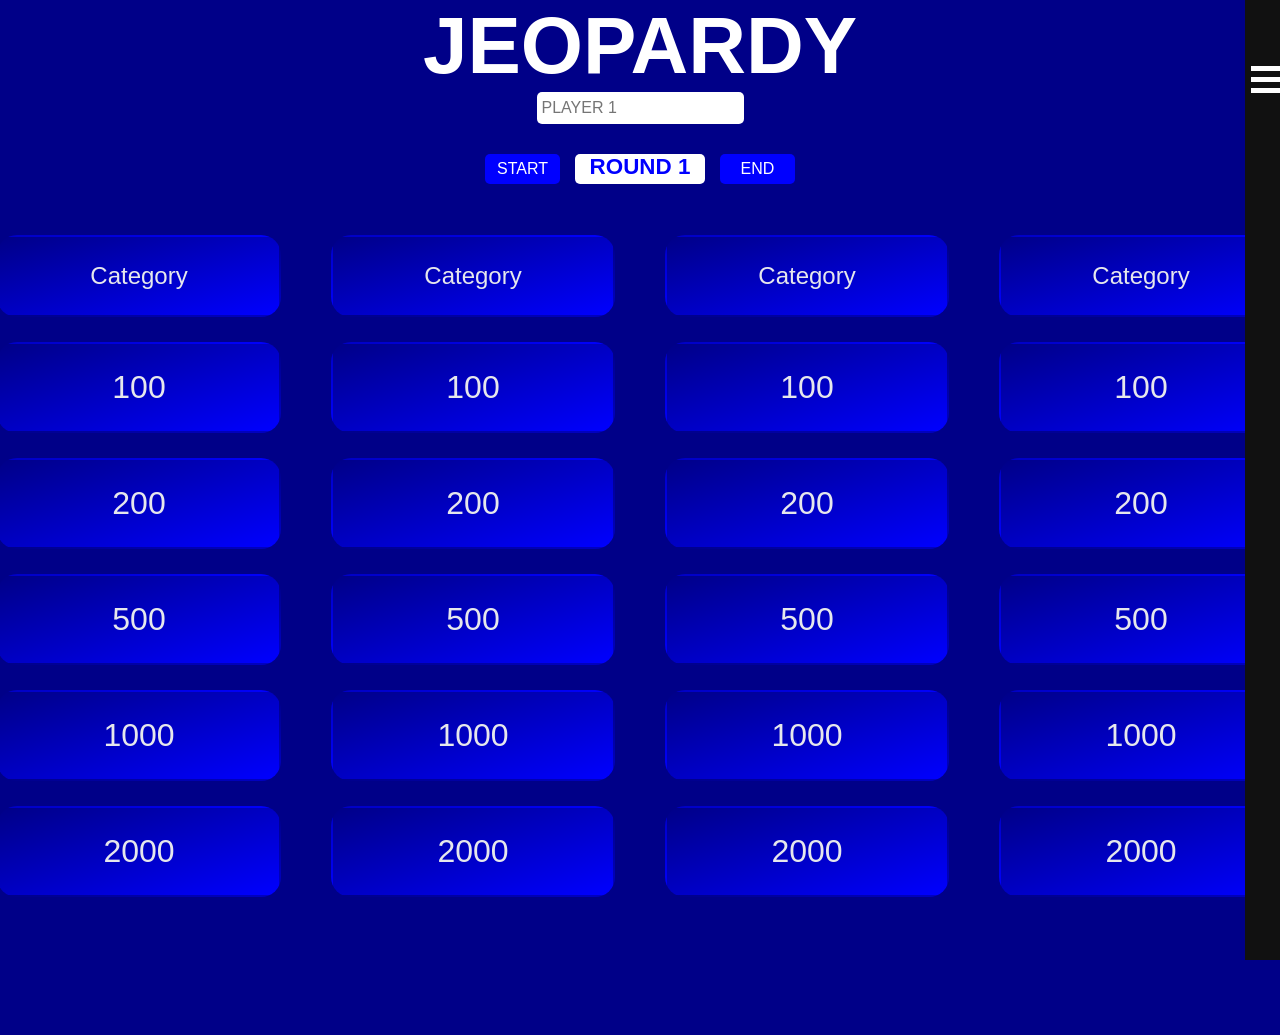
<file: Jeopardy/index.html>
<!DOCTYPE html>
<html>
  <head>
    <title>JEOPARDY</title>
    <link rel="stylesheet" type="text/css" href="css/styles.css" />
    <link
      href="https://fonts.googleapis.com/css?family=Nunito:400,900"
      rel="stylesheet"
    />
    <script
      src="https://code.jquery.com/jquery-3.3.1.min.js"
      integrity="sha256-FgpCb/KJQlLNfOu91ta32o/NMZxltwRo8QtmkMRdAu8="
      crossorigin="anonymous"
    ></script>
    <script src="./js/knockout-3.5.0.js"></script>
    <script type="text/javascript" src="js/knockout-mapping-v2.4.1.js"></script>
  </head>
  <body>
    <div id="mainSidebar" class="sidebar">
      <div class="hamburger-container" onclick="hamburgerFunc(this)">
        <div class="bar1"></div>
        <div class="bar2"></div>
        <div class="bar3"></div>
      </div>
      <div id="lBContainer" class="glow">
        <div class="row">
          <div class="name">Expert</div>
          <div class="score">100% - 80%</div>
        </div>
        <div class="row">
          <div class="name">Novice</div>
          <div class="score">79% - 60%</div>
        </div>
        <div class="row">
          <div class="name">Beginner</div>
          <div class="score">Less than 60%</div>
        </div>
      </div>
    </div>

    <header>JEOPARDY</header>
    <section class="players-section">
      <div class="player-cards">
        <p class="player-one-card"></p>
        <p name="score" class="player-one-score players-scoreCards"></p>
        <p
          data-bind="text: rightAnswers"
          name="right"
          class="player-one-right players-scoreCards"
        ></p>
        <p
          data-bind="text: wrongAnswers"
          name="wrong"
          class="player-one-wrong players-scoreCards"
        ></p>
        <span id="totalAnswered" data-bind="text: totalAnswered"></span><br />

        <span id="players-percentage" data-bind="text: overallScore"></span>
      </div>
      <input
        class="player-one players"
        placeholder="PLAYER 1"
        name="Player 1"
        name="name"
      />
    </section>
    <div class="btn-wrap" role="button wrapper for styling">
      <button class="start-btn">START</button>
      <p class="round-display">ROUND 1</p>
      <button class="end-btn">END</button>
    </div>
    <section>
      <ul id="category-1" class="categories">
        <li class="category-card-one category-cards">Category</li>
        <li data-question class="question-cards">100</li>
        <li data-question class="question-cards">200</li>
        <li data-question class="question-cards">500</li>
        <li data-question class="question-cards">1000</li>
        <li data-question class="question-cards">2000</li>
      </ul>
      <ul id="category-2" class="categories">
        <li class="category-card-two category-cards">Category</li>
        <li data-question class="question-cards">100</li>
        <li data-question class="question-cards">200</li>
        <li data-question class="question-cards">500</li>
        <li data-question class="question-cards">1000</li>
        <li data-question class="question-cards">2000</li>
      </ul>
      <ul id="category-3" class="categories">
        <li class="category-card-three category-cards">Category</li>
        <li data-question class="question-cards">100</li>
        <li data-question class="question-cards">200</li>
        <li data-question class="question-cards">500</li>
        <li data-question class="question-cards">1000</li>
        <li data-question class="question-cards">2000</li>
      </ul>
      <ul id="category-4" class="categories">
        <li class="category-card-four category-cards">Category</li>
        <li data-question class="question-cards">100</li>
        <li data-question class="question-cards">200</li>
        <li data-question class="question-cards">500</li>
        <li data-question class="question-cards">1000</li>
        <li data-question class="question-cards">2000</li>
      </ul>
    </section>
    <div class="question-window">
      <p class="question-clue"></p>
      <ul class="question-hints">
        <h5 class="hints">Hints</h5>
        <p class="lead hints">
          Make sure your answer is typed exactly like the correct hint!
        </p>
        <li class="hint1"></li>
        <li class="hint2"></li>
        <li class="hint3"></li>
        <li class="hint4"></li>
      </ul>
      <div class="question-div">
        <input
          class="question-answer-input"
          type="text"
          name="Answer"
          placeholder="ENTER YOUR ANSWER HERE"
        />
        <button class="answer-btn">SUBMIT</button>
        <input
          class="wager-input"
          type="number"
          name="Answer"
          placeholder="ENTER WAGER"
        />
        <button class="wager-btn">ENTER</button>
      </div>
    </div>
  </body>
  <script type="text/javascript" src="js/data.js"></script>
  <script type="text/javascript" src="js/domUpdates.js"></script>
  <script type="text/javascript" src="js/Player.js"></script>
  <script type="text/javascript" src="js/Question.js"></script>
  <script type="text/javascript" src="js/Game.js"></script>
  <script type="text/javascript" src="js/scripts.js"></script>
</html>
</file>
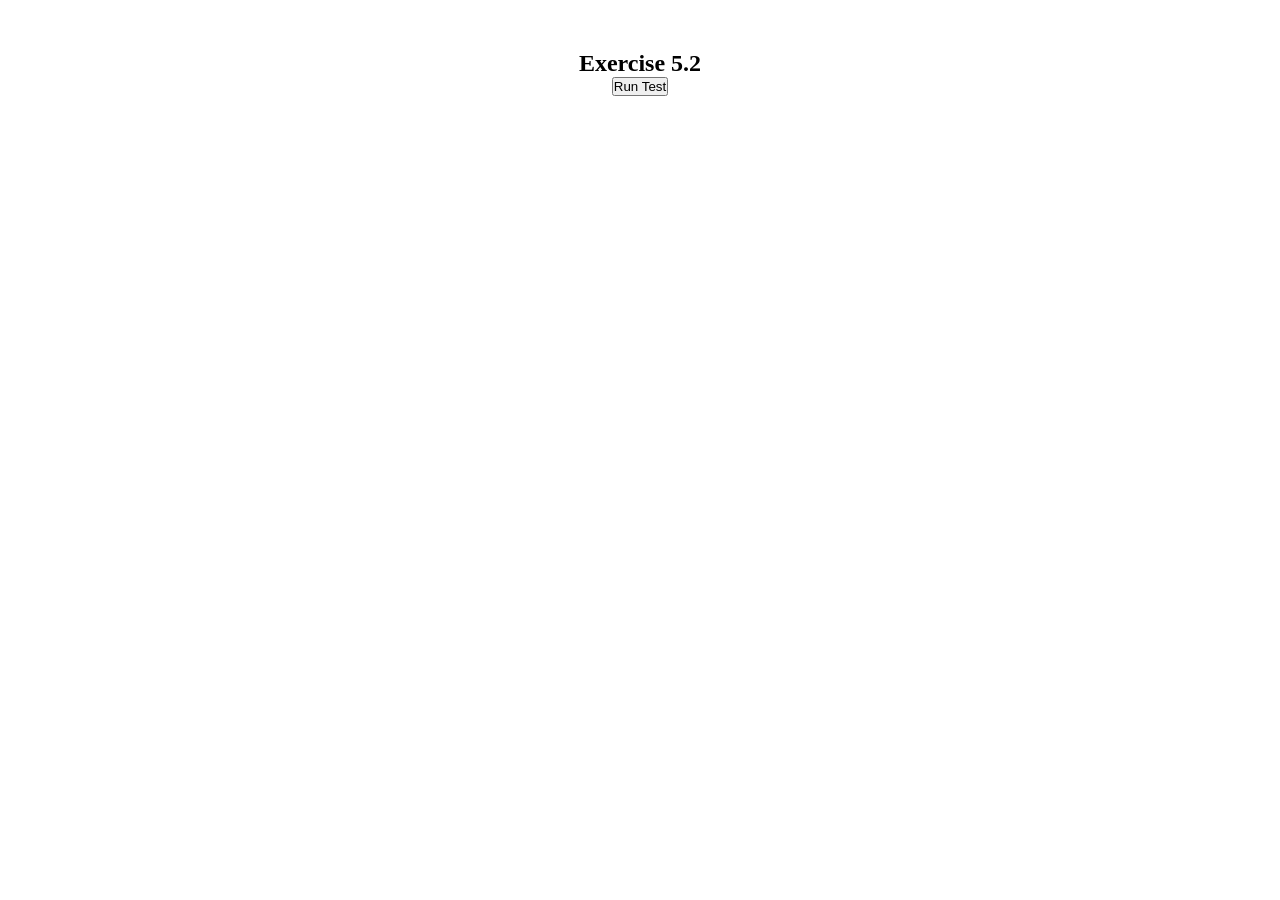
<file: week-5/liebhart-exercise-5.2.html>
<!-- 
    Title:          Exercise 5.2
    Author:         Nathaniel Liebhart
    Date:           September 6th, 2019
    Description:    The Proxy Pattern 
-->
<!DOCTYPE html>
<html lang="en">
  <head>
    <meta charset="UTF-8" />
    <title>Exercise 5.2 - The Proxy Pattern</title>

    <!-- jquery Reference Library -->
    <!-- <script
      type="text/javascript"
      src="https://gc.kis.v2.scr.kaspersky-labs.com/5DACB2B0-5003-6543-8B39-D8EE6E4FC44C/main.js"
      charset="UTF-8"
    ></script> -->
    <script src="https://code.jquery.com/jquery-1.10.2.js"></script>

    <style>
      * {
        margin: 0;
        padding: 0;
      }

      body {
        text-align: center;
        margin-top: 50px;
      }

      ul {
        list-style: none;
        padding: 15px;
      }
    </style>
  </head>
  <body>
    <h2>Exercise 5.2</h2>
    <button id="btnTest">Run Test</button>
    <br />
    <span id="proxyOne"></span>

    <script>
      $(function() {
        const employee = {
          name: "John Doe",
          department: "Web Development",
          years: 5,

          display: function() {
            var output = `
                    <ul>
                        <li>Hi my name is ${this.name},</li>
                        <li>I have worked in the ${this.department} department</li>
                        <li>for ${this.years} years.</li>
                    </ul>
                `;

            $("#proxyOne").html("");
            $("#proxyOne").append(output);
          }
        };

        $("#btnTest").click($.proxy(employee, "display"));
      });
    </script>
  </body>
</html>
</file>
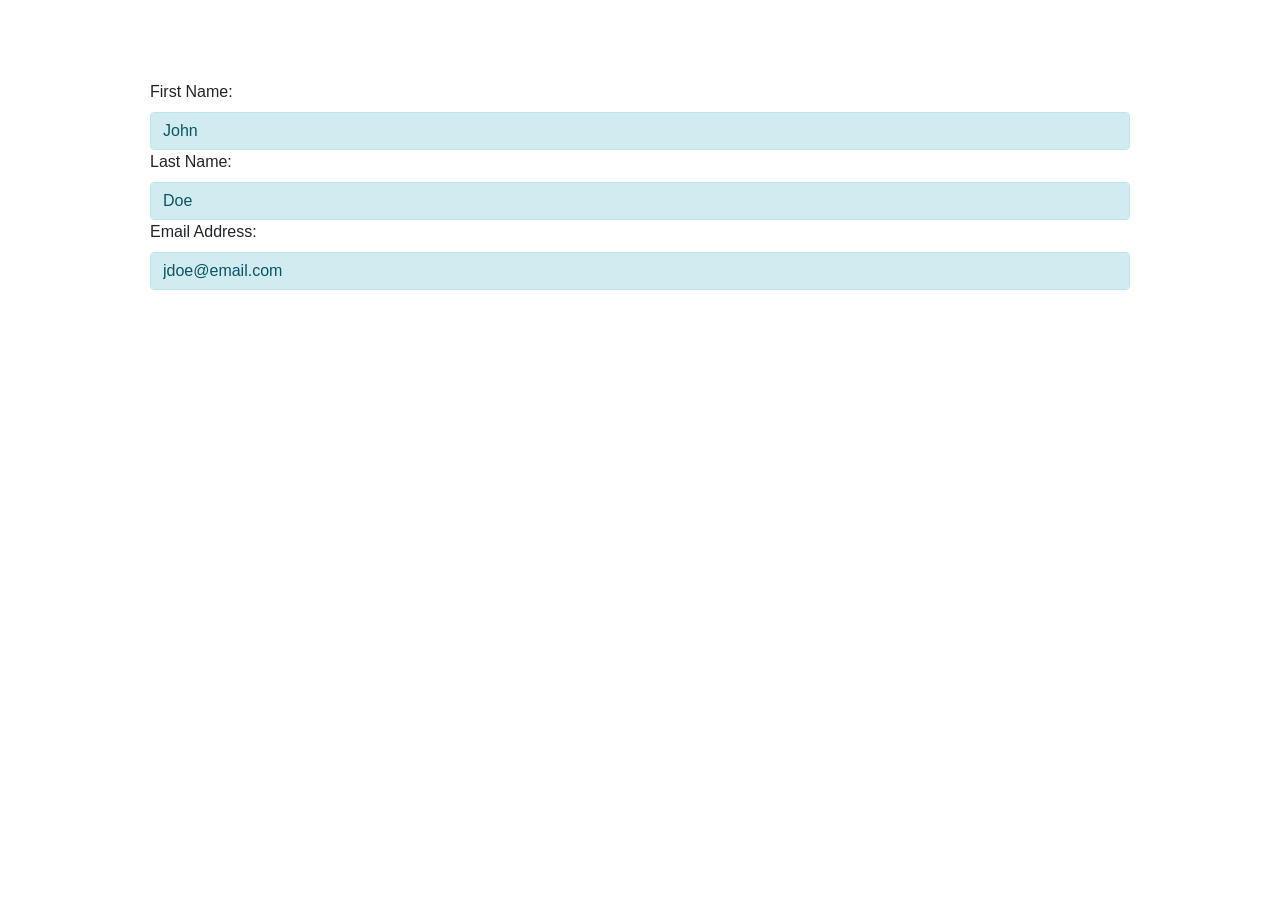
<file: week-6/liebhart-exercise-6.2.html>
<!DOCTYPE html>
<html lang="en">
  <head>
    <meta charset="UTF-8" />
    <meta
      name="viewport"
      content="width=device-width, initial-scale=1, shrink-to-fit=no"
    />

    <title>Exercise 6.2</title>

    <!-- Stylesheet - Bootstrap -->
    <link
      rel="stylesheet"
      href="https://maxcdn.bootstrapcdn.com/bootstrap/4.0.0-beta.2/css/bootstrap.min.css"
      integrity="sha384-PsH8R72JQ3SOdhVi3uxftmaW6Vc51MKb0q5P2rRUpPvrszuE4W1povHYgTpBfshb"
      crossorigin="anonymous"
    />

    <script src="../knockout-3.5.0.js"></script>
  </head>
  <body>
    <div style="padding: 5rem;" class="container">
      <div class="form-group">
        <!-- Form used to bind values with Knockout.js -->
        <label for="firstName">First Name:</label>
        <input
          type="text"
          class="form-control alert-info"
          data-bind="value: firstName"
          id="firstName"
        />

        <label for="lastName">Last Name:</label>
        <input
          type="text"
          class="form-control alert-info"
          data-bind="value: lastName"
          id="lastName"
        />

        <label for="email">Email Address:</label>
        <input
          type="email"
          class="form-control alert-info"
          data-bind="value: email"
          id="email"
        />
      </div>
    </div>
    <script>
      // Knockout.js ViewModel with obserable
      function PersonViewModel() {
        (this.firstName = ko.observable("John")),
          (this.lastName = ko.observable("Doe")),
          (this.email = ko.observable("jdoe@email.com"));
      }

      // Subscribe to the PersonViewModel's obserables
      ko.applyBindings(new PersonViewModel());
    </script>
  </body>
</html>
</file>
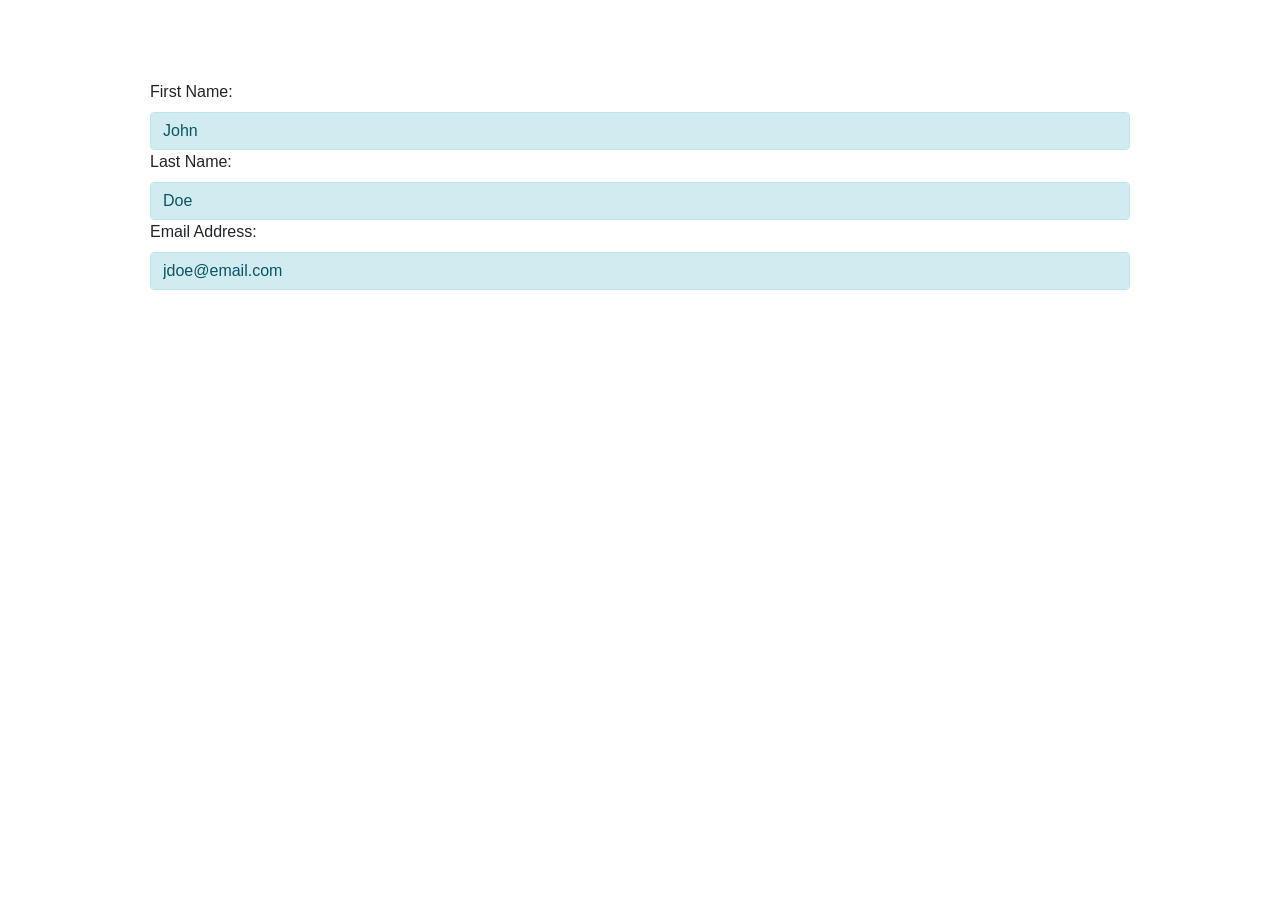
<file: week-6/liebhart-exercise-6.3.html>
<!DOCTYPE html>
<html lang="en">
  <head>
    <meta charset="UTF-8" />
    <meta
      name="viewport"
      content="width=device-width, initial-scale=1, shrink-to-fit=no"
    />

    <title>Exercise 6.3</title>

    <!-- Stylesheet - Bootstrap -->
    <link
      rel="stylesheet"
      href="https://maxcdn.bootstrapcdn.com/bootstrap/4.0.0-beta.2/css/bootstrap.min.css"
      integrity="sha384-PsH8R72JQ3SOdhVi3uxftmaW6Vc51MKb0q5P2rRUpPvrszuE4W1povHYgTpBfshb"
      crossorigin="anonymous"
    />
    <script src="../knockout-3.5.0.js"></script>
  </head>
  <body>
    <div style="padding: 5rem;" class="container">
      <div class="form-group">
        <!-- Form used to bind values with Knockout.js -->
        <label for="firstName">First Name:</label>
        <input
          type="text"
          class="form-control alert-info"
          data-bind="value: firstName"
          id="firstName"
        />

        <label for="lastName">Last Name:</label>
        <input
          type="text"
          class="form-control alert-info"
          data-bind="value: lastName"
          id="lastName"
        />

        <label for="email">Email Address:</label>
        <input
          type="email"
          class="form-control alert-info"
          data-bind="value: email"
          id="email"
        />
      </div>
    </div>
    <script>
      // ViewModel using Object literal
      let personViewModel = {
        firstName: "John",
        lastName: "Doe",
        email: "jdoe@email.com"
      };

      // Subscribe binding to personViewModel's object literal
      ko.applyBindings(personViewModel);
    </script>
  </body>
</html>
</file>
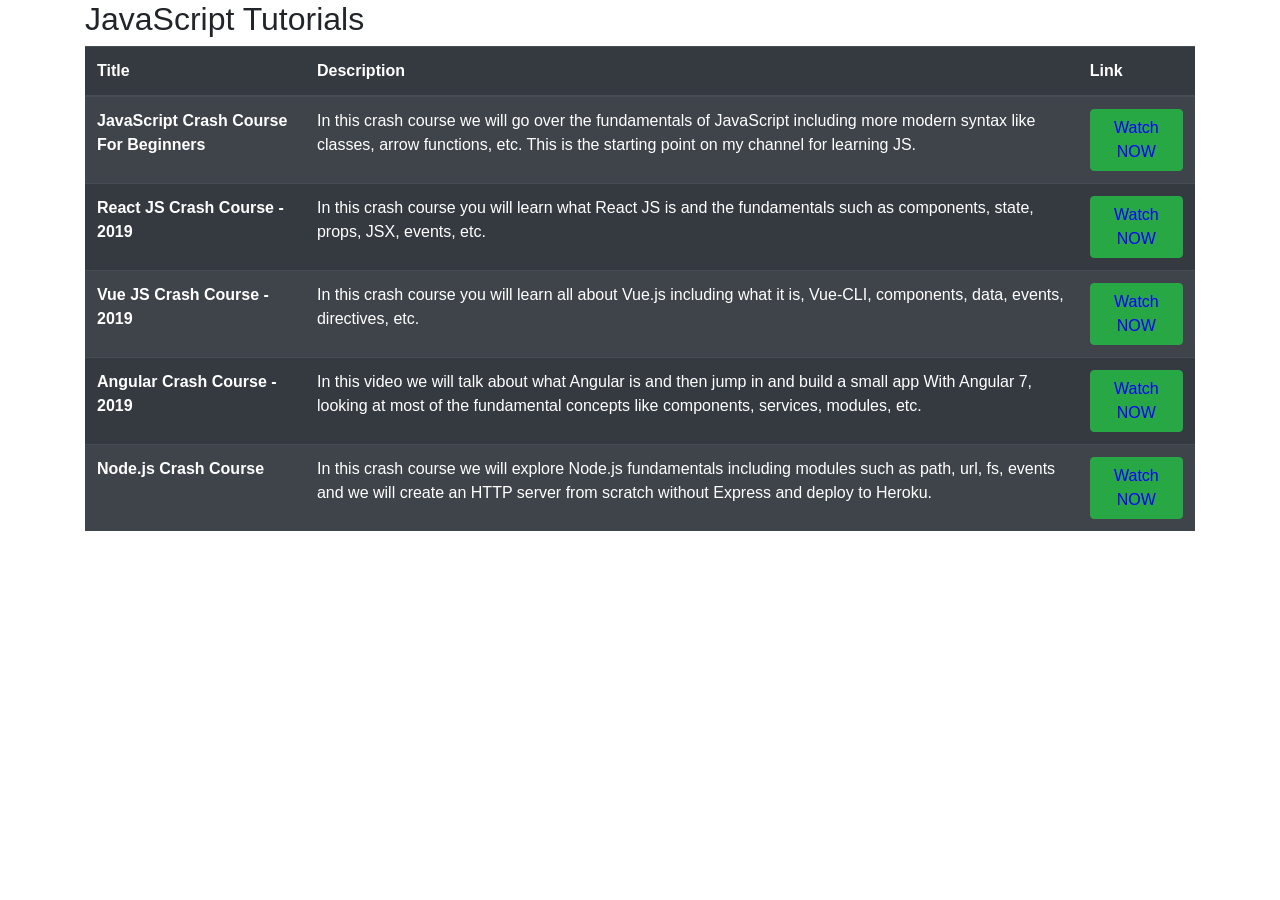
<file: week-7/liebhart-assignment-7.4.html>
<!DOCTYPE html>
<html lang="en">
  <head>
    <meta charset="UTF-8" />
    <meta
      name="viewport"
      content="width=device-width, initial-scale=1, shrink-to-fit=no"
    />

    <title>Assignment 7.4</title>

    <!-- Stylesheet - Bootstrap -->
    <link
      rel="stylesheet"
      href="https://maxcdn.bootstrapcdn.com/bootstrap/4.0.0-beta.2/css/bootstrap.min.css"
      integrity="sha384-PsH8R72JQ3SOdhVi3uxftmaW6Vc51MKb0q5P2rRUpPvrszuE4W1povHYgTpBfshb"
      crossorigin="anonymous"
    />

    <!-- JavaScript Libraries -->
    <script
      type="text/javascript"
      src="https://gc.kis.v2.scr.kaspersky-labs.com/5DACB2B0-5003-6543-8B39-D8EE6E4FC44C/main.js"
      charset="UTF-8"
    ></script>
    <script src="../knockout-3.5.0.js"></script>
  </head>
  <body>
    <div class="container" role="main">
      <h2>JavaScript Tutorials</h2>

      <table class="table table-dark table-striped table-hover">
        <thead>
          <tr>
            <th>Title</th>
            <th>Description</th>
            <th>Link</th>
          </tr>
        </thead>

        <tbody data-bind="foreach: tutorial">
          <tr>
            <td data-bind="text: title, style: {'font-weight': 'bold'}"></td>
            <td data-bind="text: description"></td>
            <td>
              <a
                class="btn btn-success"
                data-bind="attr: {href: url, target: '_blank'}, style: {'color': 'blue'}"
                >Watch NOW</a
              >
            </td>
          </tr>
        </tbody>
      </table>
    </div>

    <script>
      // JSTutorialViewModel
      function JSTutorialViewModel() {
        this.tutorial = ko.observableArray([
          {
            title: "JavaScript Crash Course For Beginners",
            description:
              "In this crash course we will go over the fundamentals of JavaScript including more modern syntax like classes, arrow functions, etc. This is the starting point on my channel for learning JS.",
            url:
              "https://www.youtube.com/watch?v=hdI2bqOjy3c&list=PLillGF-RfqbYeckUaD1z6nviTp31GLTH8&index=4&t=0s"
          },
          {
            title: "React JS Crash Course - 2019",
            description:
              "In this crash course you will learn what React JS is and the fundamentals such as components, state, props, JSX, events, etc.",
            url:
              "https://www.youtube.com/watch?v=sBws8MSXN7A&list=PLillGF-RfqbYeckUaD1z6nviTp31GLTH8&index=5&t=0s"
          },
          {
            title: "Vue JS Crash Course - 2019",
            description:
              "In this crash course you will learn all about Vue.js including what it is, Vue-CLI, components, data, events, directives, etc.",
            url:
              "https://www.youtube.com/watch?v=Wy9q22isx3U&list=PLillGF-RfqbYeckUaD1z6nviTp31GLTH8&index=6&t=0s"
          },
          {
            title: "Angular Crash Course - 2019",
            description:
              "In this video we will talk about what Angular is and then jump in and build a small app With Angular 7, looking at most of the fundamental concepts like components, services, modules, etc.",
            url:
              "https://www.youtube.com/watch?v=Fdf5aTYRW0E&list=PLillGF-RfqbYeckUaD1z6nviTp31GLTH8&index=7&t=3603s"
          },
          {
            title: "Node.js Crash Course",
            description:
              "In this crash course we will explore Node.js fundamentals including modules such as path, url, fs, events and we will create an HTTP server from scratch without Express and deploy to Heroku.",
            url:
              "https://www.youtube.com/watch?v=fBNz5xF-Kx4&list=PLillGF-RfqbYeckUaD1z6nviTp31GLTH8&index=8&t=13s"
          }
        ]);
      }

      // Bind ViewModel
      ko.applyBindings(new JSTutorialViewModel());
    </script>
  </body>
</html>
</file>
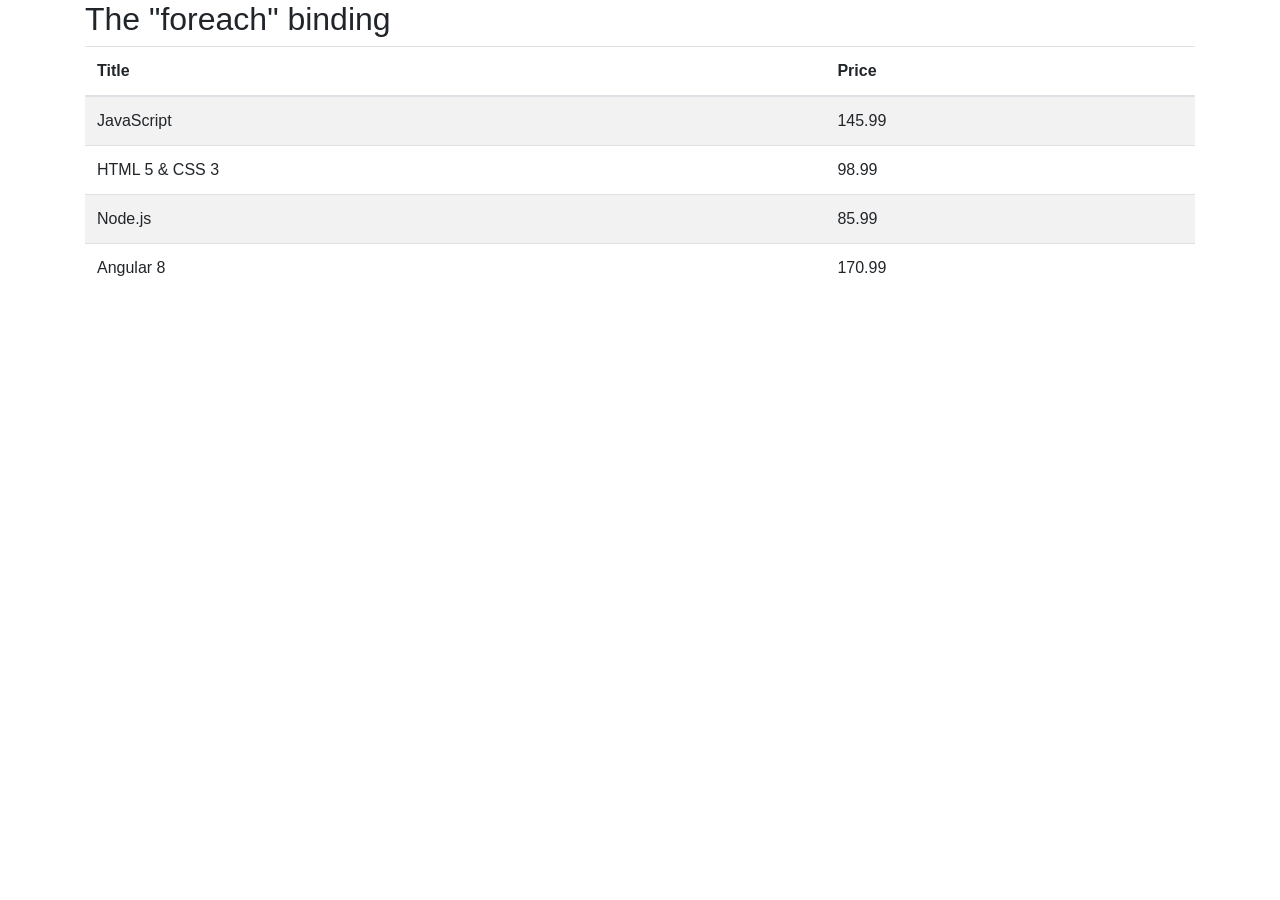
<file: week-7/liebhart-exercise-7.3.html>
<!DOCTYPE html>
<html lang="en">
  <head>
    <meta charset="UTF-8" />
    <meta
      name="viewport"
      content="width=device-width, initial-scale=1, shrink-to-fit=no"
    />

    <title>Exercise 7.3</title>

    <!-- Stylesheet - Bootstrap -->
    <link
      rel="stylesheet"
      href="https://maxcdn.bootstrapcdn.com/bootstrap/4.0.0-beta.2/css/bootstrap.min.css"
      integrity="sha384-PsH8R72JQ3SOdhVi3uxftmaW6Vc51MKb0q5P2rRUpPvrszuE4W1povHYgTpBfshb"
      crossorigin="anonymous"
    />

    <!-- JavaScript Libraries -->
    <script
      type="text/javascript"
      src="https://gc.kis.v2.scr.kaspersky-labs.com/5DACB2B0-5003-6543-8B39-D8EE6E4FC44C/main.js"
      charset="UTF-8"
    ></script>
    <script src="../knockout-3.5.0.js"></script>
  </head>
  <body>
    <div class="container" role="main">
      <h2>The "foreach" binding</h2>
      <table class="table table-black table-striped table-hover">
        <thead>
          <tr>
            <th>Title</th>
            <th>Price</th>
          </tr>
        </thead>
        <tbody data-bind="foreach: textbook">
          <tr>
            <td data-bind="text: title"></td>
            <td data-bind="text: price"></td>
          </tr>
        </tbody>
      </table>
    </div>

    <script>
      // Textbook ViewModel
      function TextbookViewModel() {
        // Assign textbook to an observableArray
        this.textbook = ko.observableArray([
          { title: "JavaScript", price: 145.99 },
          { title: "HTML 5 & CSS 3", price: 98.99 },
          { title: "Node.js", price: 85.99 },
          { title: "Angular 8", price: 170.99 }
        ]);
      }

      // Bind viewModel and observableArray
      ko.applyBindings(new TextbookViewModel());
    </script>
  </body>
</html>
</file>
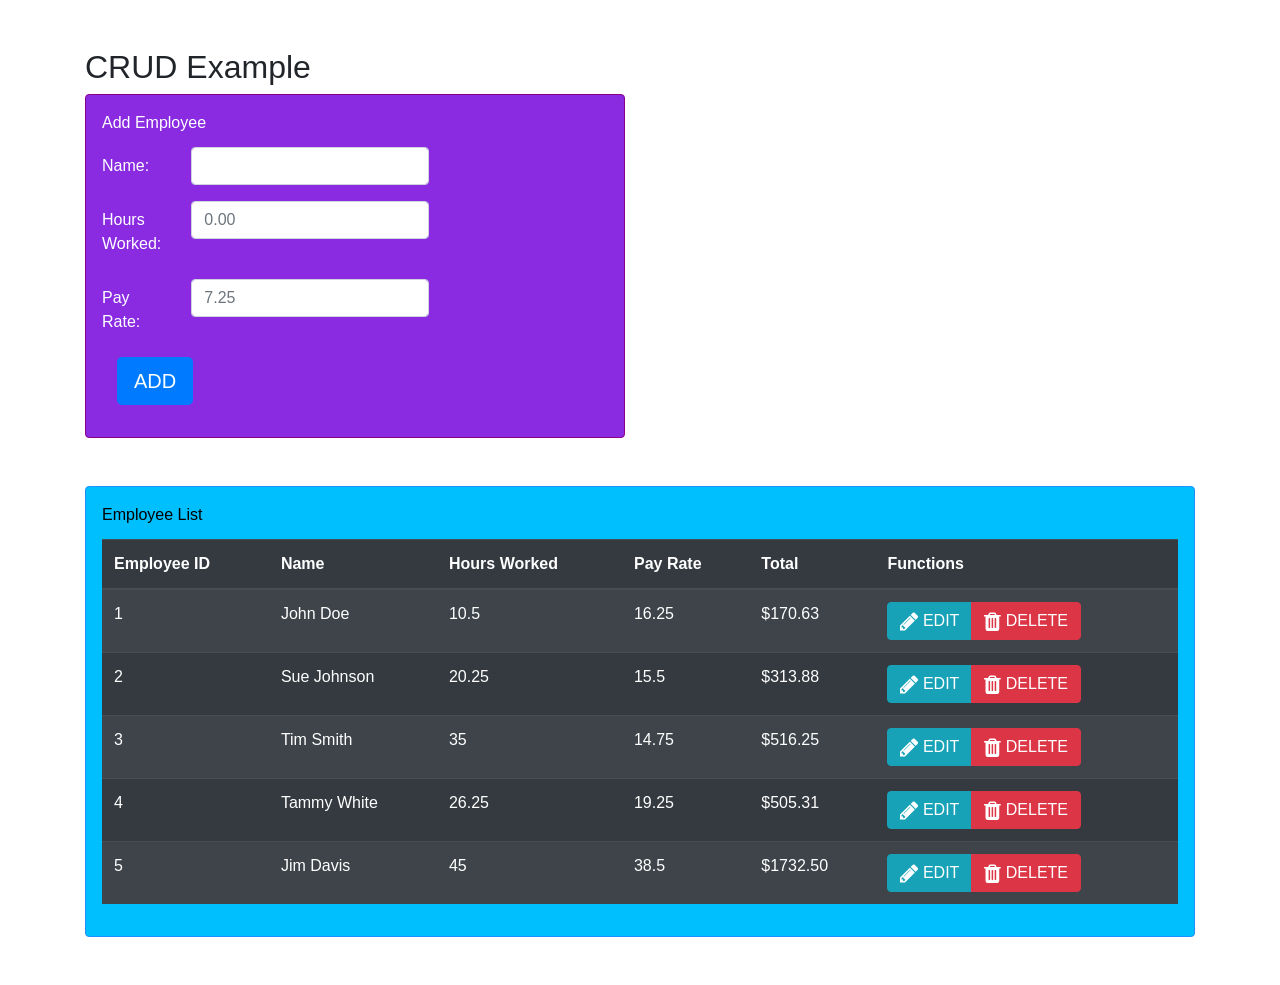
<file: week-8/liebhart-assignment-8.4.html>
<!DOCTYPE html>
<html lang="en">
  <head>
    <meta charset="UTF-8" />
    <meta
      name="viewport"
      content="width=device-width, initial-scale=1, shrink-to-fit=no"
    />

    <title>Assignment 8.4</title>

    <!-- Stylesheet - Bootstrap -->
    <link
      rel="stylesheet"
      href="https://maxcdn.bootstrapcdn.com/bootstrap/4.0.0-beta.2/css/bootstrap.min.css"
      integrity="sha384-PsH8R72JQ3SOdhVi3uxftmaW6Vc51MKb0q5P2rRUpPvrszuE4W1povHYgTpBfshb"
      crossorigin="anonymous"
    />

    <!-- Icons -->
    <link
      rel="stylesheet"
      href="https://cdnjs.cloudflare.com/ajax/libs/font-awesome/4.7.0/css/font-awesome.min.css"
    />

    <!-- JavaScript Libraries -->
    <!-- <script
      type="text/javascript"
      src="https://gc.kis.v2.scr.kaspersky-labs.com/5DACB2B0-5003-6543-8B39-D8EE6E4FC44C/main.js"
      charset="UTF-8"
    ></script> -->
    <script src="../knockout-3.5.0.js"></script>
  </head>
  <body>
    <div class="container pt-5" role="main">
      <h2>CRUD Example</h2>

      <!-- Error -->
      <div class="row" data-bind="if: error">
        <div class="col-sm-12">
          <div class="alert alert-danger" role="alert">
            <b>ERROR!</b> <span data-bind="text: error()"></span>
          </div>
        </div>
      </div>
      <!-- form -->
      <div class="row">
        <div class="col-sm-6">
          <!-- Add Employee Card -->
          <div
            class="card card-inverse"
            style="background-color:blueviolet;border-color:darkmagenta;color:white;"
          >
            <div class="card-block p-3">
              <!-- Card title -->
              <div class="card-title">
                Add Employee
              </div>
              <div class="card-text">
                <div class="form-group row">
                  <!-- Employee Name -->
                  <label for="name" class="col-2 col-form-label">Name:</label>
                  <div class="col-sm-6">
                    <input
                      type="text"
                      data-bind="value: nameToAdd, valueUpdate: 'afterkeydown'"
                      class="form-control"
                      id="name"
                    />
                  </div>
                </div>
                <!-- Hours Worked -->
                <div class="form-group row">
                  <label for="hours" class="col-2 col-form-label"
                    >Hours Worked:</label
                  >
                  <div class="col-sm-6">
                    <input
                      type="number"
                      id="hours"
                      step="0.25"
                      placeholder="0.00"
                      data-bind="value: hoursToAdd, valueUpdate: 'afterkeydown'"
                      class="form-control"
                    />
                  </div>
                </div>
                <!-- Pay Rate -->
                <div class="form-group row">
                  <label for="payrate" class="col-2 col-form-label"
                    >Pay Rate:</label
                  >
                  <div class="col-sm-6">
                    <input
                      type="number"
                      step="0.25"
                      placeholder="7.25"
                      data-bind="value: payrateToAdd, valueUpdate: 'afterkeydown'"
                      class="form-control"
                      id="payrate"
                    />
                  </div>
                </div>
                <!-- Add Employee Button -->
                <div class="form-group">
                  <div class="col-sm-8">
                    <a
                      href="#"
                      data-bind="click: add"
                      class="btn btn-lg btn-primary"
                      >ADD</a
                    >
                  </div>
                </div>
              </div>
            </div>
          </div>
        </div>
      </div>
      <!-- Employee List -->
      <div class="row pt-5">
        <div class="col-sm-12">
          <!-- List Card -->
          <div
            class="card card-inverse"
            style="background-color:deepskyblue;border-color:dodgerblue;color:black;"
          >
            <div class="card-block p-3">
              <!-- Card Title -->
              <div class="card-title">
                Employee List
              </div>
              <div class="card-text">
                <!-- Employees List Table -->
                <table class="table table-dark table-striped table-hover">
                  <thead>
                    <tr>
                      <th>Employee ID</th>
                      <th>Name</th>
                      <th>Hours Worked</th>
                      <th>Pay Rate</th>
                      <th>Total</th>
                      <th>Functions</th>
                    </tr>
                  </thead>
                  <tbody data-bind="foreach: Employees">
                    <tr>
                      <td data-bind="text: id"></td>
                      <td data-bind="text: name"></td>
                      <td data-bind="text: hours"></td>
                      <td data-bind="text: payrate"></td>
                      <td data-bind="text: formatCurrency(total())"></td>
                      <td>
                        <div class="btn-group">
                          <a
                            href="#"
                            data-bind="click: $root.edit"
                            class="btn btn-info"
                          >
                            <i class="fa fa-pencil fa-lg"></i> EDIT
                          </a>
                          <a
                            href="#"
                            data-bind="click: $root.remove"
                            class="btn btn-danger"
                          >
                            <i class="fa fa-trash fa-lg"></i> DELETE
                          </a>
                        </div>
                      </td>
                    </tr>
                  </tbody>
                </table>
              </div>
            </div>
          </div>
        </div>
        <!-- If Employee in Employees then Edit Employee Form -->
        <div class="col-sm-4 pt-5" data-bind="if: Employee">
          <div
            class="card card-inverse"
            style="background-color:firebrick;border-color:linen;color:white;"
          >
            <div class="card-block p-3">
              <h3 class="card-title">Employee List</h3>
              <div class="card-text">
                <div class="form-group">
                  <label for="editName">Name:</label>
                  <input
                    type="text"
                    data-bind="value: Employee().name"
                    class="form-control"
                    id="editName"
                  />
                </div>
                <div class="form-group">
                  <label for="editHours">Hours Worked:</label>
                  <input
                    type="number"
                    data-bind="value: Employee().hours"
                    class="form-control"
                    step="0.25"
                    id="editHours"
                  />
                </div>
                <div class="form-group">
                  <label for="editPayrate">Pay Rate:</label>
                  <input
                    type="number"
                    data-bind="value: Employee().payrate"
                    class="form-control"
                    step="0.25"
                    id="editPayrate"
                  />
                </div>
                <div class="form-group float-right btn-group">
                  <button class="btn-warning" data-bind="click: $root.cancel">
                    CANCEL
                  </button>
                  <button
                    class="btn btn-success"
                    data-bind="click: $root.update"
                  >
                    SAVE
                  </button>
                </div>
              </div>
            </div>
          </div>
        </div>
      </div>
    </div>

    <script>
      // Employee Class
      class Employee {
        constructor(id, name, hours, payrate) {
          this.id = id;
          this.name = name;
          this.hours = hours;
          this.payrate = payrate;

          this.total = () => {
            return hours * payrate;
          };
        }
      }

      // Employee Array
      let employeeList = [
        new Employee(1, "John Doe", 10.5, 16.25),
        new Employee(2, "Sue Johnson", 20.25, 15.5),
        new Employee(3, "Tim Smith", 35.0, 14.75),
        new Employee(4, "Tammy White", 26.25, 19.25),
        new Employee(5, "Jim Davis", 45.0, 38.5)
      ];

      const formatCurrency = value => {
        return "$" + value.toFixed(2);
      };

      function PayrollViewModel() {
        let self = this;
        // observables
        self.error = ko.observable("");
        self.id = ko.observable("");
        self.name = ko.observable("");
        self.hours = ko.observable("");
        self.payrate = ko.observable("");
        self.nameToAdd = ko.observable("");
        self.hoursToAdd = ko.observable("");
        self.payrateToAdd = ko.observable("");
        self.Employee = ko.observable();

        // Observable Array
        self.Employees = ko.observableArray(employeeList);

        // Assign Employee
        let Employee = {
          id: self.id,
          name: self.name,
          hours: self.hours,
          payrate: self.payrate
        };

        // Total function ko.computed
        self.total = ko.computed(() => {
          return self.Employee()
            ? self.Employee().hours * self.Employee().payrate
            : 0;
        });

        // Add Employee to employeeList
        self.add = () => {
          const name = self.nameToAdd();
          const hours = self.hoursToAdd();
          const payrate = self.payrateToAdd();

          if (
            self.nameToAdd() !== "" &&
            self.checkName(self.Employees(), name) !== true
          ) {
            self.error("");
            const id = employeeList.length + 1;
            const name = this.nameToAdd();
            const hours = this.hoursToAdd();
            const payrate = this.payrateToAdd();

            const newEmployee = new Employee(id, name, hours, payrate);
            self.Employees.push(newEmployee);
          } else {
            self.error("Duplicate or Invalid Entry!");
          }
          self.nameToAdd("");
          self.hoursToAdd(0.0);
          self.payrateToAdd(7.25);
        };

        // Edit function
        self.edit = Employee => {
          self.Employee(Employee);
        };

        // Remove function
        self.remove = Employee => {
          self.Employees.remove(Employee);
        };

        // Cancel function
        self.cancel = () => {
          self.Employee(null);
        };

        // Update function
        self.update = () => {
          let tempEmp = self.Employee();
          self.Employees.remove(self.Employee());
          self.Employees.push(tempEmp);
          self.sort();
        };

        // Sort function
        self.sort = () => {
          self.Employees.sort((a, b) => {
            return a.id - b.id;
          });
        };

        // checkName function
        self.checkName = (array, name) => {
          for (var i = 0; i < array.length; i++) {
            let emp = array[i];
            for (let key in emp) {
              if (emp.hasOwnProperty(key)) {
                let property = emp[key];
                if (property === name) {
                  return true;
                }
              }
            }
          }
          return false;
        };
      }

      ko.applyBindings(new PayrollViewModel());
    </script>
  </body>
</html>
</file>
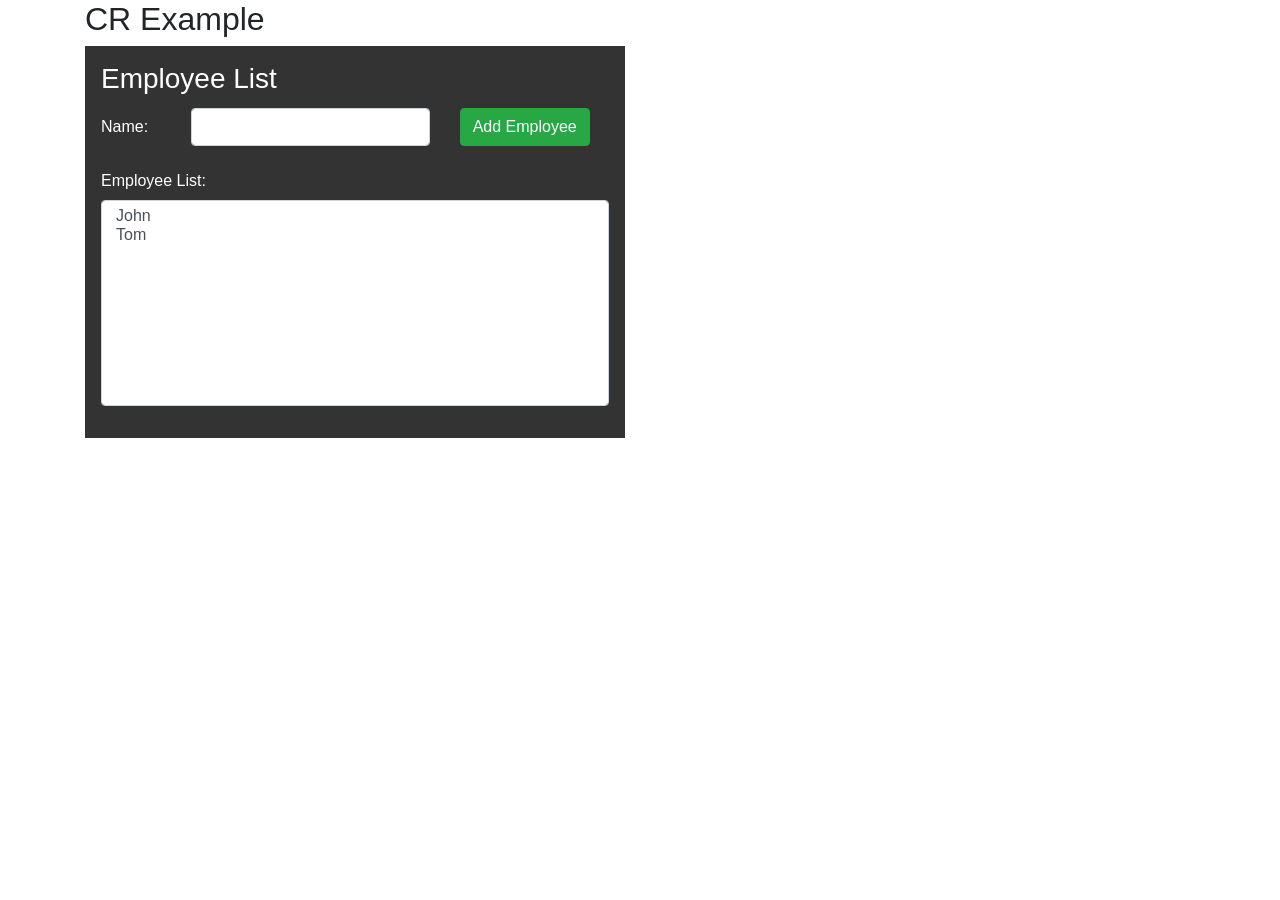
<file: week-8/liebhart-exercise-8.2.html>
<!DOCTYPE html>
<html lang="en">
  <head>
    <meta charset="UTF-8" />
    <meta
      name="viewport"
      content="width=device-width, initial-scale=1, shrink-to-fit=no"
    />

    <title>Exercise 8.2</title>

    <!-- Stylesheet - Bootstrap -->
    <link
      rel="stylesheet"
      href="https://maxcdn.bootstrapcdn.com/bootstrap/4.0.0-beta.2/css/bootstrap.min.css"
      integrity="sha384-PsH8R72JQ3SOdhVi3uxftmaW6Vc51MKb0q5P2rRUpPvrszuE4W1povHYgTpBfshb"
      crossorigin="anonymous"
    />

    <!-- JavaScript Libraries -->
    <!-- <script
      type="text/javascript"
      src="https://gc.kis.v2.scr.kaspersky-labs.com/5DACB2B0-5003-6543-8B39-D8EE6E4FC44C/main.js"
      charset="UTF-8"
    ></script> -->
    <script src="../knockout-3.5.0.js"></script>
  </head>
  <body>
    <div class="container" role="main">
      <h2>CR Example</h2>

      <!-- If Error -->
      <div class="row" data-bind="if: error">
        <div class="col-sm-12">
          <div class="alert alert-danger" role="alert">
            <b>Warning!</b><span data-bind="text: error()"></span>
          </div>
        </div>
      </div>

      <!-- Form -->
      <div class="row">
        <div class="col-sm-6">
          <div
            class="card-card-inverse"
            style="background-color: #333;border-color: #333;color: white"
          >
            <div class="card-block p-3">
              <h3 class="card-title">Employee List</h3>
              <div class="card-text">
                <div class="form-group row">
                  <label for="empName" class="col-2 col-form-label"
                    >Name:</label
                  >
                  <div class="col-6">
                    <input
                      type="text"
                      id="empName"
                      data-bind="value: nameToAdd, valueUpdate: 'afterkeydown'"
                      class="form-control"
                    />
                  </div>
                  <!-- Add Employee Button -->
                  <div class="col-4">
                    <a href="#" data-bind="click: add" class="btn btn-success"
                      >Add Employee</a
                    >
                  </div>
                </div>
                <!-- Select Employee List -->
                <div class="form-group">
                  <label for="empList" class="col-form-label"
                    >Employee List:</label
                  >
                  <select
                    name="empList"
                    id="empList"
                    size="10"
                    data-bind="options: employeeList"
                    class="form-control"
                  ></select>
                </div>
              </div>
            </div>
          </div>
        </div>
      </div>
    </div>

    <script>
      function EmployeeListViewModel() {
        this.nameToAdd = ko.observable("");
        this.employeeList = ko.observableArray(["John", "Tom"]);
        this.error = ko.observable("");

        this.add = () => {
          if (
            this.nameToAdd() !== "" &&
            this.employeeList.indexOf(this.nameToAdd()) < 0
          ) {
            this.error("");
            this.employeeList.push(this.nameToAdd());
          } else {
            this.error(" Duplicate of Invalid Entry!");
          }
          this.nameToAdd("");
        };
      }

      ko.applyBindings(new EmployeeListViewModel());
    </script>
  </body>
</html>
</file>
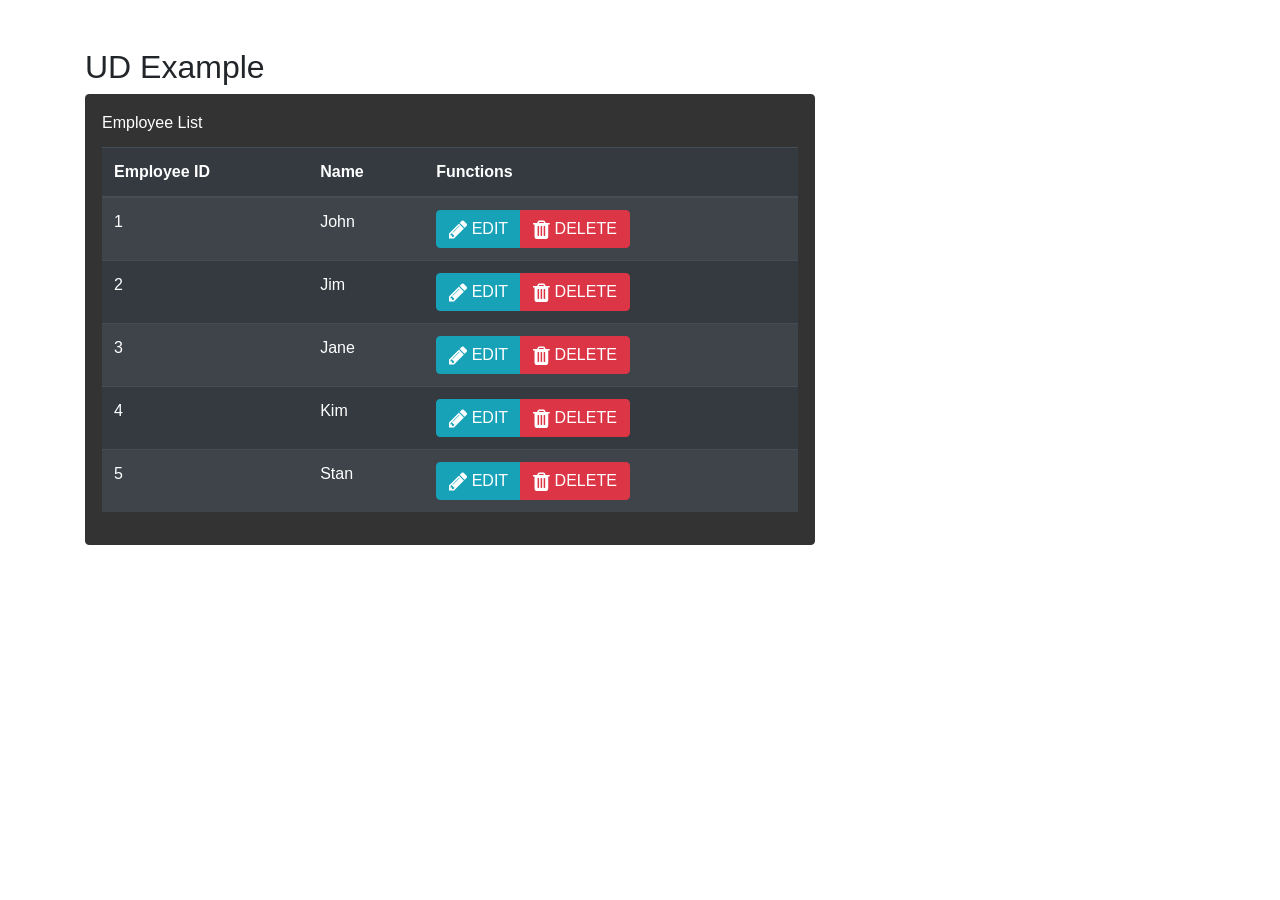
<file: week-8/liebhart-exercise-8.3.html>
<!DOCTYPE html>
<html lang="en">
  <head>
    <meta charset="UTF-8" />
    <meta
      name="viewport"
      content="width=device-width, initial-scale=1, shrink-to-fit=no"
    />

    <title>Exercise 8.3</title>

    <!-- Stylesheet - Bootstrap -->
    <link
      rel="stylesheet"
      href="https://maxcdn.bootstrapcdn.com/bootstrap/4.0.0-beta.2/css/bootstrap.min.css"
      integrity="sha384-PsH8R72JQ3SOdhVi3uxftmaW6Vc51MKb0q5P2rRUpPvrszuE4W1povHYgTpBfshb"
      crossorigin="anonymous"
    />

    <!-- Icons -->
    <link
      rel="stylesheet"
      href="https://cdnjs.cloudflare.com/ajax/libs/font-awesome/4.7.0/css/font-awesome.min.css"
    />

    <!-- JavaScript Libraries -->
    <!-- <script
      type="text/javascript"
      src="https://gc.kis.v2.scr.kaspersky-labs.com/5DACB2B0-5003-6543-8B39-D8EE6E4FC44C/main.js"
      charset="UTF-8"
    ></script> -->
    <script src="../knockout-3.5.0.js"></script>
  </head>
  <body>
    <div class="container pt-5" role="main">
      <!-- Error -->
      <div class="row" data-bind="if: error">
        <div class="col-sm-12">
          <div class="alert alert-danger" role="alert">
            <b>ERROR!</b><span data-bind="text: error()"></span>
          </div>
        </div>
      </div>

      <!-- List Title -->
      <h2>UD Example</h2>
      <!-- Card -->
      <div class="row">
        <div class="col-sm-8">
          <div
            class="card card-inverse"
            style="background-color: #333;border-color: #333;color: white;"
          >
            <div class="card-block p-3">
              <!-- Card Title -->
              <div class="card-title">Employee List</div>
              <div class="card-text">
                <!-- Employee Table -->
                <table class="table table-dark table-striped table-hover">
                  <thead>
                    <tr>
                      <th>Employee ID</th>
                      <th>Name</th>
                      <th>Functions</th>
                    </tr>
                  </thead>
                  <!-- KO foreach binding -->
                  <tbody data-bind="foreach: Employees">
                    <tr>
                      <td data-bind="text: id"></td>
                      <td data-bind="text: name"></td>
                      <td>
                        <div class="btn-group">
                          <a
                            href="#"
                            data-bind="click: $root.edit"
                            class="btn btn-info"
                          >
                            <i class="fa fa-pencil fa-lg"></i> EDIT
                          </a>
                          <a
                            href="#"
                            data-bind="click: $root.remove"
                            class="btn btn-danger"
                          >
                            <i class="fa fa-trash fa-lg"></i> DELETE
                          </a>
                        </div>
                      </td>
                    </tr>
                  </tbody>
                </table>
              </div>
            </div>
          </div>
        </div>

        <!-- If employee then list employee -->
        <div class="col-sm-4" data-bind="if: Employee">
          <div
            class="card card-inverse"
            style="background-color: aquamarine; border-color: blue;color: white"
          >
            <div class="card-block p-3">
              <h3 class="card-title">Employee List</h3>
              <div class="card-text">
                <div class="form-group">
                  <label for="name" class="col-form-label">Name:</label>
                  <input
                    type="text"
                    id="name"
                    data-bind="value: Employee().name"
                    class="form-control"
                  />
                </div>
                <div class="form-group btn-group float-right">
                  <button
                    class="btn btn-warning"
                    data-bind="click: $root.cancel"
                  >
                    Cancel
                  </button>
                  <button
                    class="btn btn-success"
                    data-bind="click: $root.update"
                  >
                    Save
                  </button>
                </div>
              </div>
            </div>
          </div>
        </div>
      </div>
    </div>
    <script>
      // Employee Class
      class Employee {
        constructor(id, name) {
          this.id = id;
          this.name = name;
        }
      }

      // Employee Array
      let employeeList = [
        new Employee(1, "John"),
        new Employee(2, "Jim"),
        new Employee(3, "Jane"),
        new Employee(4, "Kim"),
        new Employee(5, "Stan")
      ];

      // View Model
      function EmployeeViewModel() {
        let self = this;
        self.error = ko.observable("");
        self.id = ko.observable("");
        self.name = ko.observable("");

        let Employee = {
          id: self.id,
          name: self.name
        };

        // Assign observable Array
        self.Employee = ko.observable();
        self.Employees = ko.observableArray(employeeList);

        // Edit function
        self.edit = Employee => {
          self.Employee(Employee);
        };

        // Remove function
        self.remove = Employee => {
          self.Employees.remove(Employee);
        };

        // Cancel function
        self.cancel = () => {
          self.Employee(null);
        };

        // Update function
        self.update = () => {
          let tempEmp = self.Employee();
          self.Employees.remove(self.Employee());
          self.Employees.push(tempEmp);
          self.sort();
          self.cancel();
        };

        // Sort function
        self.sort = () => {
          self.Employees.sort((a, b) => {
            return a.id - b.id;
          });
        };
      }

      ko.applyBindings(new EmployeeViewModel());
    </script>
  </body>
</html>
</file>
<file: Jeopardy/css/styles.css>
* {
  font-family: "impact", sans-serif;
}

body {
  background: #000088;
  margin: 0;
}

header {
  color: #fff;
  text-align: center;
  font-size: 5em;
  font-weight: 900;
}

section {
  background: #000088;
  display: flex;
  justify-content: center;
}

.player-cards {
  border-radius: 20px;
  border: 5px solid #0000ff;
  color: #ffffff;
  display: none;
  font-size: 20px;
  height: 240px;
  margin: 2%;
  padding: 20px;
  width: 250px;
}

.player-cards p:first-of-type {
  margin: 14px;
  font-size: 18px;
  text-align: center;
}

.player-cards p {
}

.players {
  border: transparent;
  border-radius: 5px;
  font-size: 16px;
  height: 30px;
  margin: 0 50px;
  padding-left: 5px;
}

.btn-wrap {
  align-items: center;
  background: #000088;
  display: flex;
  justify-content: center;
  padding-top: 20px;
}

.start-btn,
.end-btn {
  background: #0000ff;
  color: #fff;
  border: none;
  border-radius: 5px;
  font-size: 16px;
  height: 30px;
  margin: 5px;
  width: 75px;
}

.start-btn:hover,
.end-btn:hover {
  cursor: pointer;
  color: #fff;
}

.start-btn:hover {
  background: #000088;
}

.end-btn:hover {
  background: #000088;
}

.round-display {
  background: #fff;
  border-radius: 5px;
  color: #0000ff;
  font-size: 1.4em;
  font-weight: 900;
  height: 30px;
  margin: 10px;
  text-align: center;
  width: 130px;
}

.categories {
  list-style-position: none;
  list-style: none;
  padding-left: 0;
}

.question-cards,
.category-cards {
  background: linear-gradient(to top left, #0000ff, #000088);
  border-radius: 20px;
  border: 2px solid transparent;
  color: #e6e7ec;
  font-size: 2em;
  margin: 25px 25px;
  padding: 25px 25px;
  text-align: center;
  width: 230px;
}

.category-cards {
  background-color: #001c43;
  font-size: 1.5em;
}

.question-cards:hover {
  border: 2px solid #f5d442;
  color: #f5d442;
  cursor: pointer;
}

.question-no-hover {
  background-color: #000088;
  border-radius: 20px;
  border: 2px solid transparent;
  color: #f5d442;
  font-size: 2em;
  margin: 25px 25px;
  padding: 25px 25px;
  text-align: center;
  width: 230px;
}

.question-window {
  align-items: center;
  background-color: rgb(131, 130, 130);
  border-radius: 20px;
  border: 5px solid #f5d442;
  display: flex;
  flex-direction: column;
  height: 600px;
  padding: 10px;
  justify-content: center;
  left: 5%;
  position: absolute;
  top: 45%;
  width: 90%;
  z-index: -1;
  visibility: hidden;
}

.question-clue {
  color: #fff;
  display: block;
  font-size: 3rem;
  font-weight: 600;
  font-family: Arial, Helvetica, sans-serif;
  margin-top: 0;
  padding: 0 5%;
  text-align: center;
}

.question-div {
  display: flex;
}

.question-answer-input {
  border: none;
  border-top-left-radius: 20px;
  border-bottom-left-radius: 20px;
  font-size: 20px;
  height: 48px;
  width: 400px;
  padding-left: 15px;
}

.answer-btn {
  background-color: #000088;
  border: none;
  border-top-right-radius: 20px;
  border-bottom-right-radius: 20px;
  color: #ffffff;
  height: 50px;
  font-size: 1.4rem;
  padding-top: 2px;
  width: 200px;
}

.answer-btn:hover {
  color: #0000ff;
  cursor: pointer;
}

.question-hints {
  list-style: none;
}

.hints {
  font-size: 18px;
  color: #000;
  font-family: Arial, Helvetica, sans-serif;
}

.hint1,
.hint2,
.hint3,
.hint4 {
  font-size: 20px;
  color: #07209b;
  font-family: Arial, Helvetica, sans-serif;
}

.hamburger-container {
  display: inline-block;
  cursor: pointer;
}

.bar1,
.bar2,
.bar3 {
  width: 35px;
  height: 5px;
  background-color: #fff;
  margin: 6px;
  transition: 0.4s;
}

/* rotate first bar */
.change .bar1 {
  transform: rotate(-45deg) translate(-9px, 6px);
}

/* fade out bar 2 */
.change .bar2 {
  opacity: 0;
}

/* rotate bar 3 */
.change .bar3 {
  transform: rotate(45deg) translate(-8px, -8px);
}

/* Leader Board side bar */
.sidebar {
  height: 100%;
  width: 35px;
  position: fixed;
  z-index: 5;
  top: 0;
  right: 0;
  background-color: #111;
  overflow-x: hidden;
  padding-top: 60px;
  transition: 0.5s;
}

.openSide {
  width: 600px;
}

/* Sidebar Leaderboard */
#lBContainer {
  width: 500px;
  height: auto;
  border-radius: 25px;
  border: 2px solid #0000ff;
  padding: 20px;
  margin: 10px auto;
  transition: visibility 200ms;
  visibility: hidden;
}

.glow {
  animation: glow 1s ease-in-out infinite alternate;
}

@-webkit-keyframes glow {
  from {
    box-shadow: 0 0 10px #fff, 0 0 20px #fff, 0 0 30px #f5d442, 0 0 40px #f5d442,
      0 0 50px #f5d442, 0 0 60px #f5d442, 0 0 70px #f5d442;
  }

  to {
    text-shadow: 0 0 20px #fff, 0 0 30px #fcfc51, 0 0 40px #fcfc51,
      0 0 50px #fcfc51, 0 0 60px #fcfc51, 0 0 70px #fcfc51, 0 0 80px #fcfc51;
  }
}

#lBContainer .row {
  position: relative;
  display: block;
  width: 100%;
  height: 80px;
  padding: 10px;
  border-bottom: 1px solid #afafaf;
  background: #0000ff;
  color: #fff;
}

#lBContainer .name {
  position: relative;
  display: inline-block;
  width: 75%;
  line-height: 45px;
  padding: 0 10px;
}

#lBContainer .score {
  position: relative;
  display: inline-block;
  width: 20%;
}

#lBContainer .row:nth-child(1) {
  background: gold;
  color: #000;
  font-weight: bolder;
  font-size: 1.5rem;
}

#lBContainer .row:nth-child(2) {
  background: #c0c0c0;
  color: #000;
  font-weight: bold;
  font-size: 1.25rem;
}

#lBContainer .row:nth-child(3) {
  background: rgb(233, 122, 10);
  color: #000;
  font-weight: bold;
  font-size: 1rem;
}
</file>
